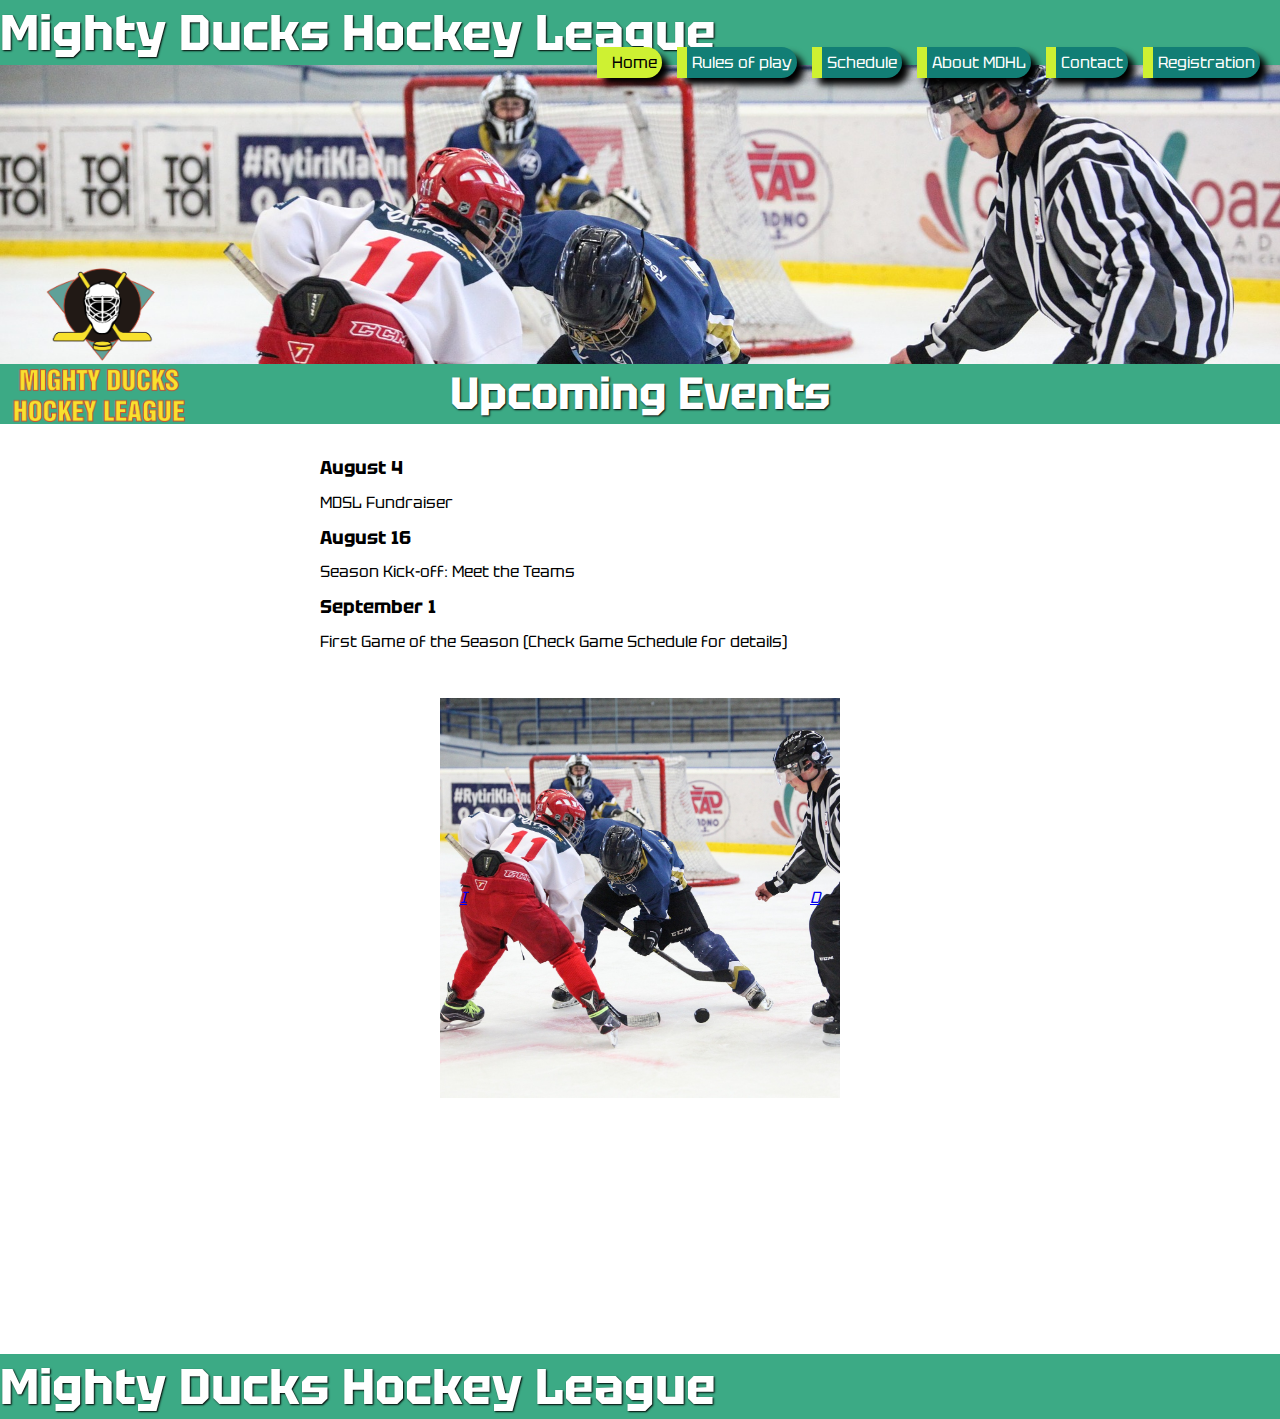
<file: index.html>
<!DOCTYPE html>
<html lang="en">
<head>
    <meta charset="UTF-8">
    <meta name="viewport" content="width=device-width, initial-scale=1.0">
    <title>MDHL</title>
    <link rel="shortcut icon" href="./assets/img/favicon.ico" type="image/x-icon">
    <link rel="stylesheet" href="./assets/css/styles.css">
</head>
<body>
    <header>
        <div class="h1">
            <h1>Mighty Ducks Hockey League</h1>
        </div>
        <nav class="navegador">
            <a class="boton" id="home" href="#">Home</a>
            <a class="boton" href="./rules.html">Rules of play</a>
            <a class="boton" href="./schedule.html">Schedule</a>
            <a class="boton" href="./aboutMDHL.html">About MDHL</a>
            <a class="boton" href="./contact.html">Contact</a>
            <a class="boton" href="./form.html">Registration</a>
        </nav>
        <img id="banner" src="./assets/img/design1_image1.jpg" alt="Banner">
        <div id ="tituloEventos">
            <img id="logo" src="./assets/img/logoMightyDucks_01.png" alt="logotipo">
            <h2>Upcoming Events</h2>
        </div>
    </header>
    <main>
        <section class="fechas">
            <h3>August 4</h3>
            <p>MDSL Fundraiser</p>
            <h3>August 16</h3>
            <p>Season Kick-off: Meet the Teams</p>
            <h3>September 1</h3>
            <p>First Game of the Season (Check Game Schedule for details)</p>
        </section>
        <div id="conteItemCarrusel">
            <div class="itemCarrusel" id="itemCarrusel-1">
                <div class="tarjetaCarrusel" id="tarjetaCarrusel-1">
                    <img class="imgCarrusel" src="./assets/img/design1_image1.jpg" alt="hockey1">
                </div>
                <div class="flechasCarrusel">
                    <a href="#itemCarrusel-3"><i>I</i></a>
                    <a href="#itemCarrusel-2"><i>D</i></a>
                </div>
            </div>
            <div class="itemCarrusel" id="itemCarrusel-2">
                <div class="tarjetaCarrusel" id="tarjetaCarrusel-2">
                    <img class="imgCarrusel" src="./assets/img/design1_image2.jpg" alt="hockey1">
                </div>
                <div class="flechasCarrusel">
                    <a href="#itemCarrusel-1"><i>I</i></a>
                    <a href="#itemCarrusel-3"><i>D</i></a>

                </div>
            </div>
            <div class="itemCarrusel" id="itemCarrusel-3">
                <div class="tarjetaCarrusel" id="tarjetaCarrusel-3">
                    <img class="imgCarrusel" src="./assets/img/hockey3.jpg" alt="hockey1">
                </div>
                <div class="flechasCarrusel">
                    <a href="#itemCarrusel-2"><i>I</i></a>
                    <a href="#itemCarrusel-1"><i>D</i></a>

                </div>
            </div>
        </div>
    </main>
    <footer>
        <h1>Mighty Ducks Hockey League</h1>
    </footer>
</body>
</html>
</file>
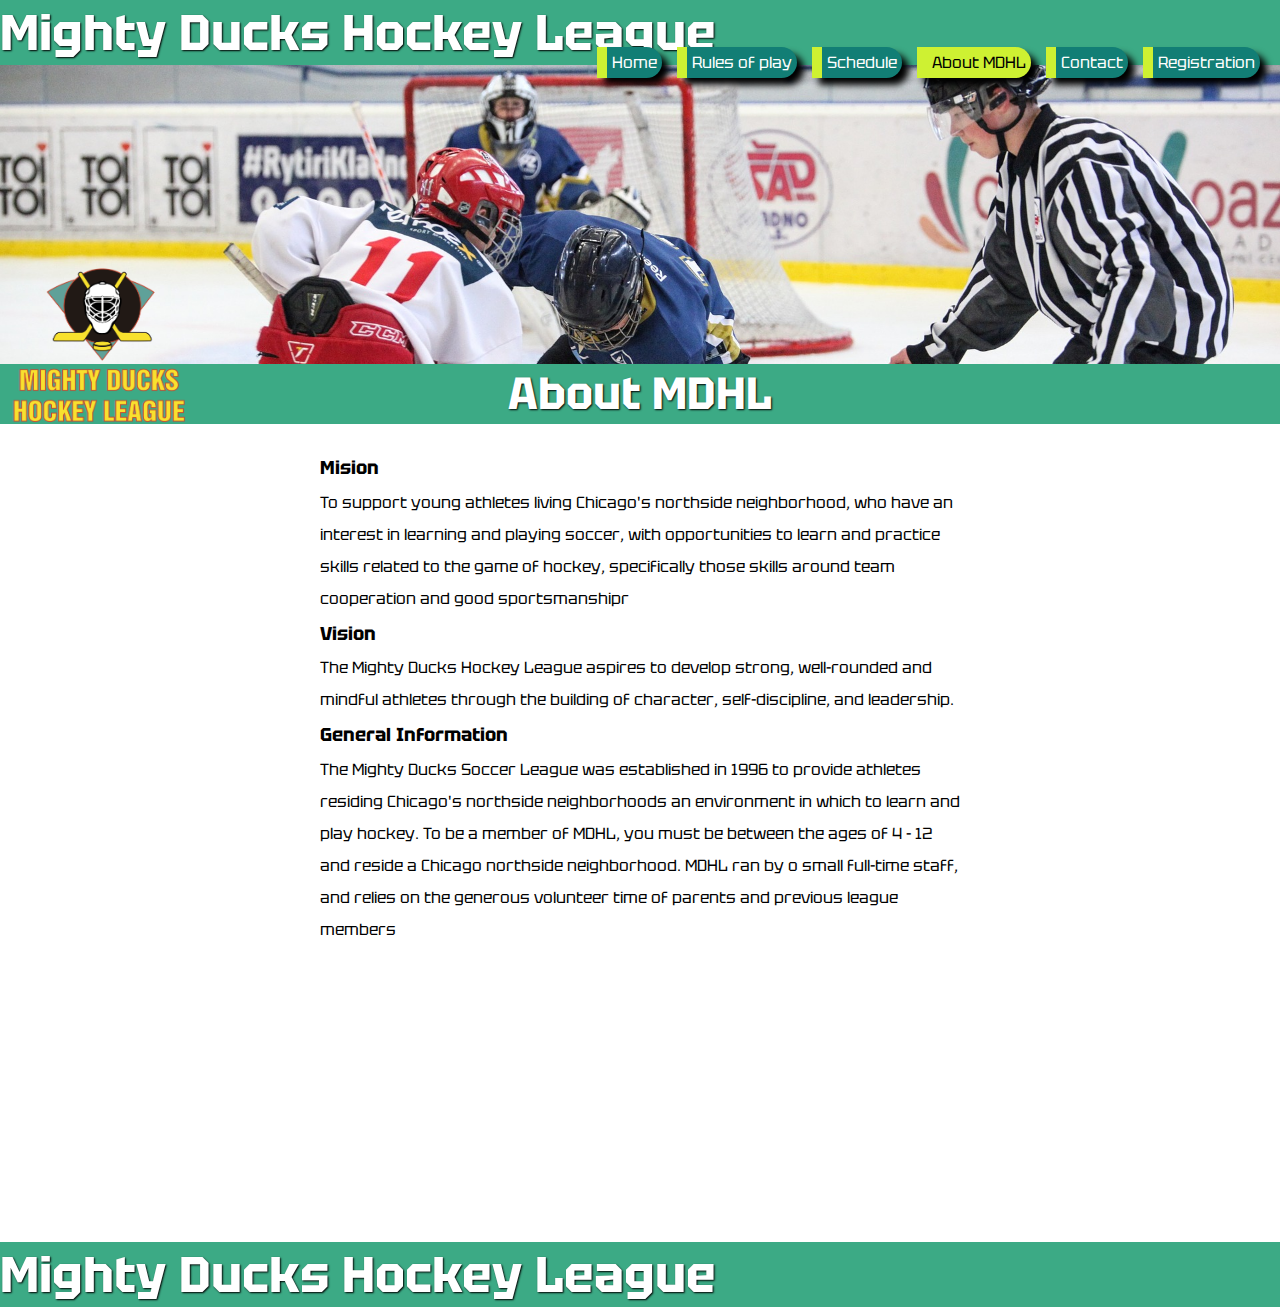
<file: aboutMDHL.html>
<!DOCTYPE html>
<html lang="en">
<head>
    <meta charset="UTF-8">
    <meta name="viewport" content="width=device-width, initial-scale=1.0">
    <title>MDHL</title>
    <link rel="shortcut icon" href="./assets/img/favicon.ico" type="image/x-icon">
    <link rel="stylesheet" href="./assets/css/styles.css">
</head>
<body>
    <header>
        <h1>Mighty Ducks Hockey League</h1>
        <nav class="navegador">
            <a class="boton" href="./index.html">Home</a>
            <a class="boton" href="./rules.html">Rules of play</a>
            <a class="boton" href="./schedule.html">Schedule</a>
            <a class="boton" id= "about" href="#">About MDHL</a>
            <a class="boton" href="./contact.html">Contact</a>
            <a class="boton" href="./form.html">Registration</a>
        </nav>
        <img id="banner" src="./assets/img/design1_image1.jpg" alt="Banner">
        <div id ="tituloEventos">
            <img id="logo" src="./assets/img/logoMightyDucks_01.png" alt="logotipo">
            <h2>About MDHL</h2>
        </div>
    </header>
    <main>
        <section>
            <h3>Mision</h3>
            <p>To support young athletes living Chicago's northside neighborhood, who have an interest in
                learning and playing soccer, with opportunities to learn and practice skills related to the game of hockey, specifically those skills around team cooperation and good sportsmanshipr</p>
            <h3>Vision</h3>
            <p>The Mighty Ducks Hockey League aspires to develop strong, well-rounded and mindful athletes through the building of character, self-discipline, and leadership.</p>
            <h3>General Information</h3>
            <p>The Mighty Ducks Soccer League was established in 1996 to provide athletes residing
                Chicago's northside neighborhoods an environment in which to learn and play hockey. To be a
                member of MDHL, you must be between the ages of 4 - 12 and reside a Chicago northside neighborhood. MDHL ran by o small full-time staff, and relies on the generous volunteer time of parents and previous league members</p>
        
        </section>
    </main>
    <footer>
        <h1>Mighty Ducks Hockey League</h1>
    </footer>
</body>
</html>
</file>
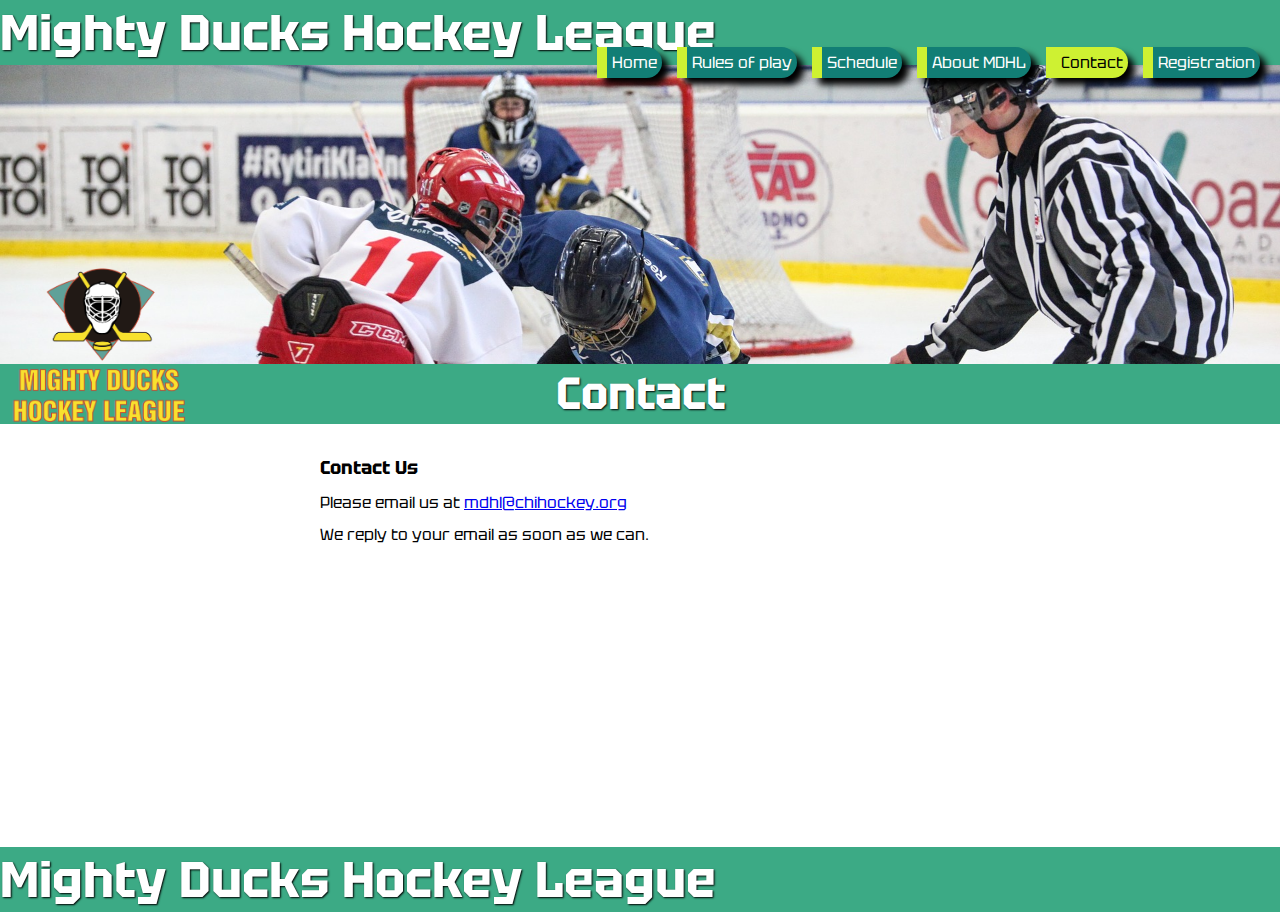
<file: contact.html>
<!DOCTYPE html>
<html lang="en">
<head>
    <meta charset="UTF-8">
    <meta name="viewport" content="width=device-width, initial-scale=1.0">
    <title>MDHL</title>
    <link rel="shortcut icon" href="./assets/img/favicon.ico" type="image/x-icon">
    <link rel="stylesheet" href="./assets/css/styles.css">
</head>
<body>
    <header>
        <h1>Mighty Ducks Hockey League</h1>
        <nav class="navegador">
            <a class="boton" href="./index.html">Home</a>
            <a class="boton" href="./rules.html">Rules of play</a>
            <a class="boton" href="./schedule.html">Schedule</a>
            <a class="boton" href="./aboutMDHL.html">About MDHL</a>
            <a class="boton" id= "contact" href="#">Contact</a>
            <a class="boton" href="./form.html">Registration</a>
        </nav>
        <img id="banner" src="./assets/img/design1_image1.jpg" alt="Banner">
        <div id ="tituloEventos">
            <img id="logo" src="./assets/img/logoMightyDucks_01.png" alt="logotipo">
            <h2>Contact</h2>
        </div>
    </header>
    <main>
        <section>
            <h3>Contact Us</h3>
            <p>Please email us at <a href="mailto:mdhl@chihockey.org">mdhl@chihockey.org</a></p>
            <p>We reply to your email as soon as we can.</p>
        </section>
    </main>
    <footer>
        <h1>Mighty Ducks Hockey League</h1>
    </footer>
</body>
</html>
</file>
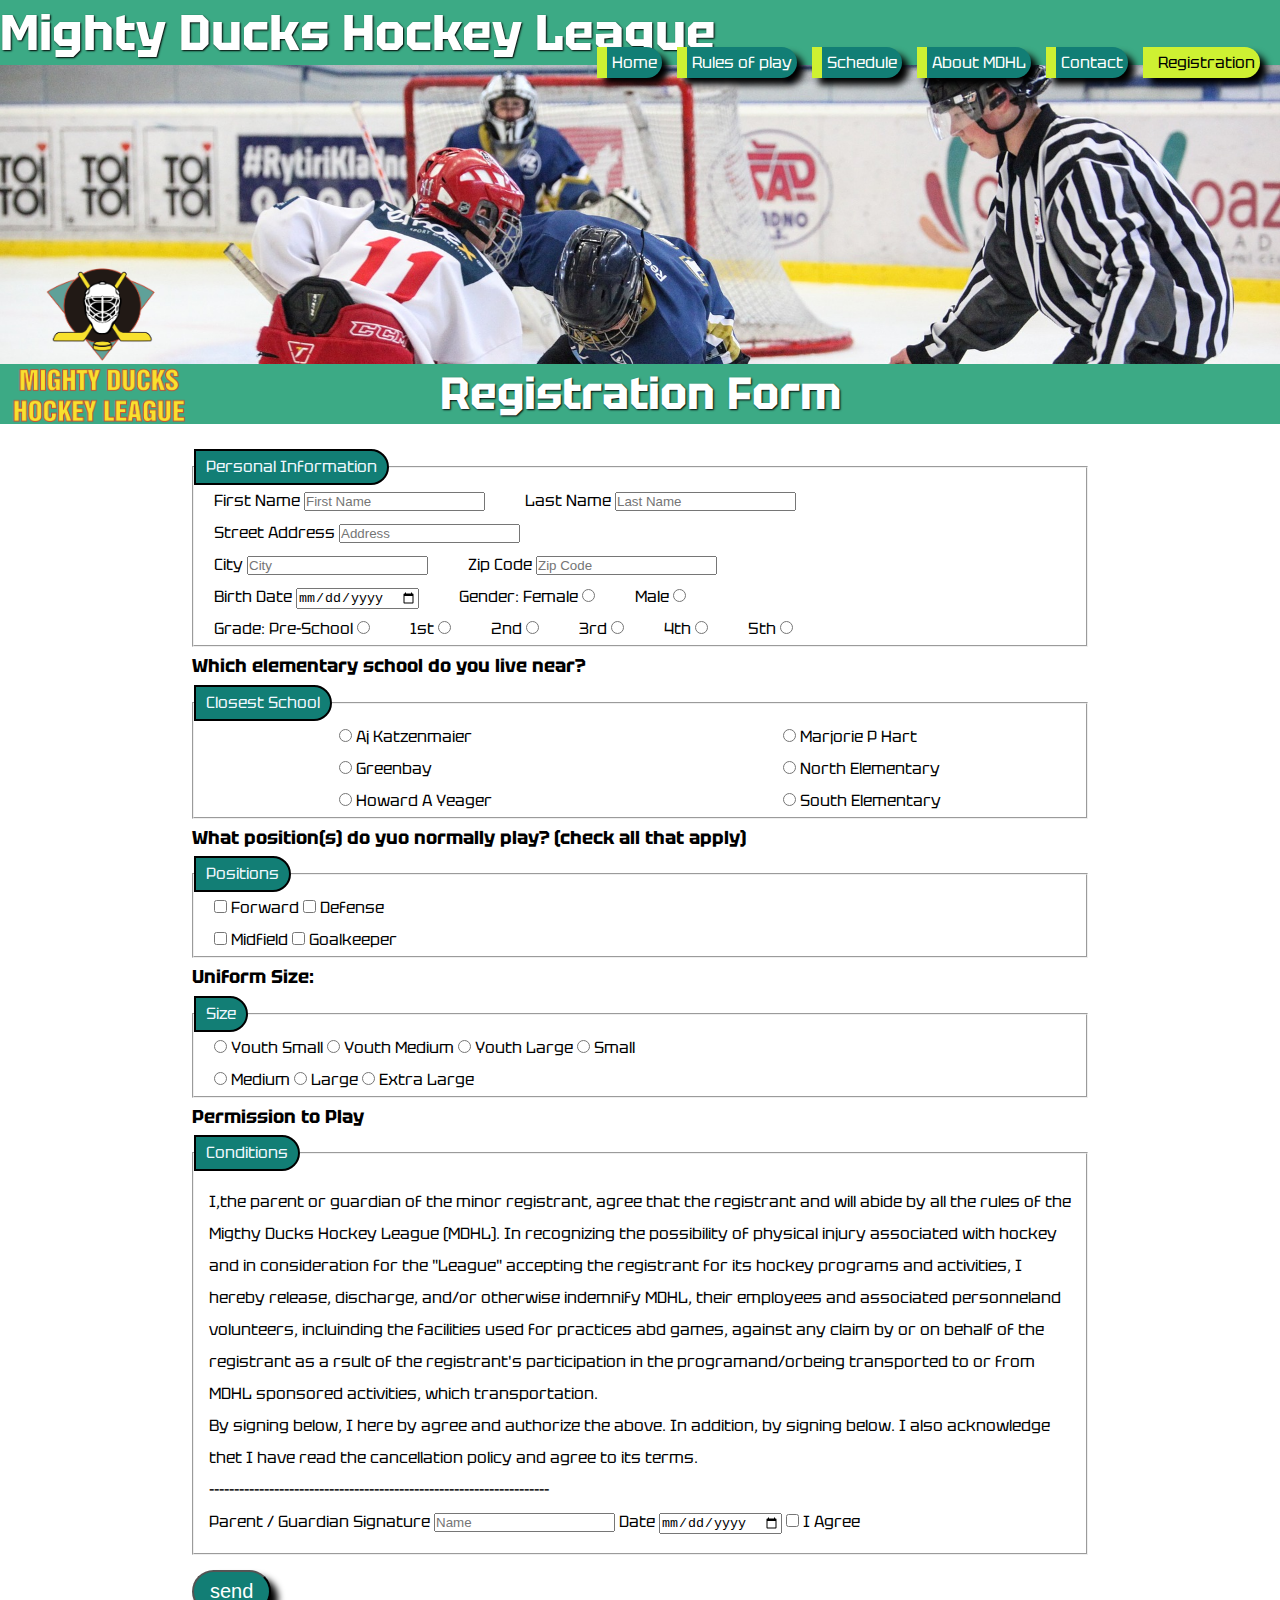
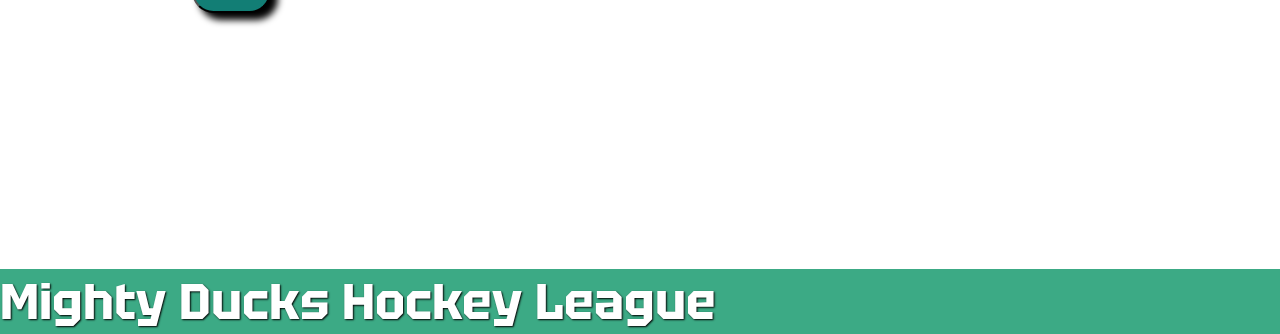
<file: form.html>
<!DOCTYPE html>
<html lang="en">
<head>
    <meta charset="UTF-8">
    <meta name="viewport" content="width=device-width, initial-scale=1.0">
    <title>MDHL</title>
    <link rel="shortcut icon" href="./assets/img/favicon.ico" type="image/x-icon">
    <link rel="stylesheet" href="./assets/css/styles.css">
</head>
<body>
    <header>
        <h1>Mighty Ducks Hockey League</h1>
        <nav class="navegador">
            <a class="boton" href="./index.html">Home</a>
            <a class="boton" href="./rules.html">Rules of play</a>
            <a class="boton" href="./schedule.html">Schedule</a>
            <a class="boton" href="./aboutMDHL.html">About MDHL</a>
            <a class="boton" href="./contact.html">Contact</a>
            <a class="boton" id="registration" href="#">Registration</a>
        </nav>
        <img id="banner" src="./assets/img/design1_image1.jpg" alt="Banner">
        <div id ="tituloEventos">
            <img id="logo" src="./assets/img/logoMightyDucks_01.png" alt="logotipo">
            <h2>Registration Form</h2>
        </div>
    </header>
    <main>
            <form action="./show_data.html" method="get">

                <fieldset id="persona">
                    <legend>Personal Information</legend>
                    <div class="label">
                        <label>
                            <span>First Name</span>
                            <input type="text" name="name" placeholder="First Name">
                        </label>
                        <label>
                            <span>Last Name</span>
                            <input type="text" name="lastName" placeholder="Last Name">
                        </label>
                    </div>
                    <div class="label">
                        <label>
                            <span>Street Address</span>
                            <input type="text" name="address" placeholder="Address">
                        </label>
                    </div>
                    <div class="label">
                        <label>
                            <span>City</span>
                            <input type="text" name="city" placeholder="City">
                        </label>
                        <label>
                            <span>Zip Code</span>
                            <input type="text" name="zipCode" placeholder="Zip Code">
                        </label>
                    </div>
                    <div class="label">
                        <label>
                            <span>Birth Date</span>
                            <input type="date" name="birthDate">
                        </label>
                        <label>
                            <span>Gender:</span>
                            Female
                            <input type="radio" name="gender" value="female">
                        </label>
                        <label>
                            Male
                            <input type="radio" name="gender" value="male">
                        </label>
                    </div>
                    <div class="label">
                        <label>
                            <span>Grade:</span>
                            <span>Pre-School</span>
                            <input type="radio" name="grade" value="pre-school">
                        </label>
                        <label>
                            <span>1st</span>
                            <input type="radio" name="grade" value="1st">
                        </label>
                        <label>
                            <span>2nd</span>
                            <input type="radio" name="grade" value="2nd">
                        </label>
                        <label>
                            <span>3rd</span>
                            <input type="radio" name="grade" value="3rd">
                        </label>
                        <label>
                            <span>4th</span>
                            <input type="radio" name="grade" value="4th">
                        </label>
                        <label>    
                            <span>5th</span>
                            <input type="radio" name="grade" value="5th">
                        </label>
                    </div>
                </fieldset>

                <h3>Which elementary school do you live near?</h3>

                <fieldset id="school">
                    <legend>Closest School</legend>
                    <div class="school">
                        <label>
                            <input type="radio" name="school" value="aj-katzenmaier">
                            <span>Aj Katzenmaier</span>
                        </label>
                        <label>
                            <input type="radio" name="school" value="greenbay">
                            <span>Greenbay</span>
                        </label>
                        <label>    
                            <input type="radio" name="school" value="howard-a-yeager">
                            <span>Howard A Yeager</span>
                        </label>
                    </div>
                    <div class="school">
                        <label>
                            <input type="radio" name="school" value="marjorie-p-hart">
                            <span>Marjorie P Hart</span>
                        </label>
                        <label>
                            <input type="radio" name="school" value="north-elementary">
                            <span>North Elementary</span>
                        </label>
                        <label>    
                            <input type="radio" name="school" value="south-elementary">
                            <span>South Elementary</span>
                        </label>
                    </div>
                </fieldset>

                <h3>What position(s) do yuo normally play? (check all that apply)</h3>

                <fieldset id="position">
                    <legend>Positions</legend>
                    <div class="position">
                        <label>
                            <input type="checkbox" name="position" value="forward">
                            <span>Forward</span>
                        </label>
                        <label>
                            <input type="checkbox" name="position" value="defense">
                            <span>Defense</span>
                        </label>
                    </div>
                    <div class="position">
                        <label>
                            <input type="checkbox" name="position" value="midfield">
                            <span>Midfield</span>
                        </label>
                        <label>
                            <input type="checkbox" name="position" value="goalkeeper">
                            <span>Goalkeeper</span>
                        </label>
                    </div>
                </fieldset>

                <h3>Uniform Size:</h3>

                <fieldset id="uniform">
                    <legend>Size</legend>
                    <div class="position">
                        <label>
                            <input type="radio" name="uniform-size" value="youth-small">
                            <span>Youth Small</span>
                        </label>
                        <label>
                            <input type="radio" name="uniform-size" value="youth-medium">
                            <span>Youth Medium</span>
                        </label>
                        <label>
                            <input type="radio" name="uniform-size" value="youth-large">
                            <span>Youth Large</span>
                        </label>
                        <label>
                            <input type="radio" name="uniform-size" value="small">
                            <span>Small</span>
                        </label>
                    </div>
                    <div class="position">
                        <label>
                            <input type="radio" name="uniform-size" value="medium">
                            <span>Medium</span>
                        </label>
                        <label>
                            <input type="radio" name="uniform-size" value="large">
                            <span>Large</span>
                        </label>
                        <label>
                            <input type="radio" name="uniform-size" value="extra-large">
                            <span>Extra Large</span>
                        </label>
                    </div>
                </fieldset>
                <h3>Permission to Play</h3>
                <fieldset>
                    <legend>Conditions</legend>
                    <div class="conditions">
                        <p>I,the parent or guardian of the minor registrant, agree that the registrant and will abide by all the rules of the Migthy Ducks  Hockey League (MDHL). In recognizing the possibility of physical injury associated with hockey and in consideration for the "League" accepting the registrant for its hockey programs and activities, I hereby release, discharge, and/or otherwise indemnify MDHL, their employees and associated personneland volunteers, incluinding the facilities used for practices abd games, against any claim by or on behalf of the registrant as a rsult of the registrant's participation in the programand/orbeing transported to or from MDHL sponsored activities, which transportation.</p>
                        <p>By signing below, I here by agree and authorize the above. In addition, by signing below. I also acknowledge thet I have read the cancellation policy and agree to its terms.</p>
                        <span>--------------------------------------------------------------------</span><br>
                        <label>
                            <span>Parent / Guardian Signature</span>
                            <input type="text" name="tutor" placeholder="Name">
                        </label>
                        <label>
                            <span>Date</span>
                            <input type="date" name="Date">
                        </label>
                        <label>
                            <input type="checkbox" name="agree" value="agree">
                            <span>I Agree</span>
                        </label>
                    </div>
                </fieldset>
                <input class="submit" type="submit" value="send">

                
                

                
            </form>
    </main>
    <footer>
        <h1>Mighty Ducks Hockey League</h1>
    </footer>
</body>
</html>
</file>
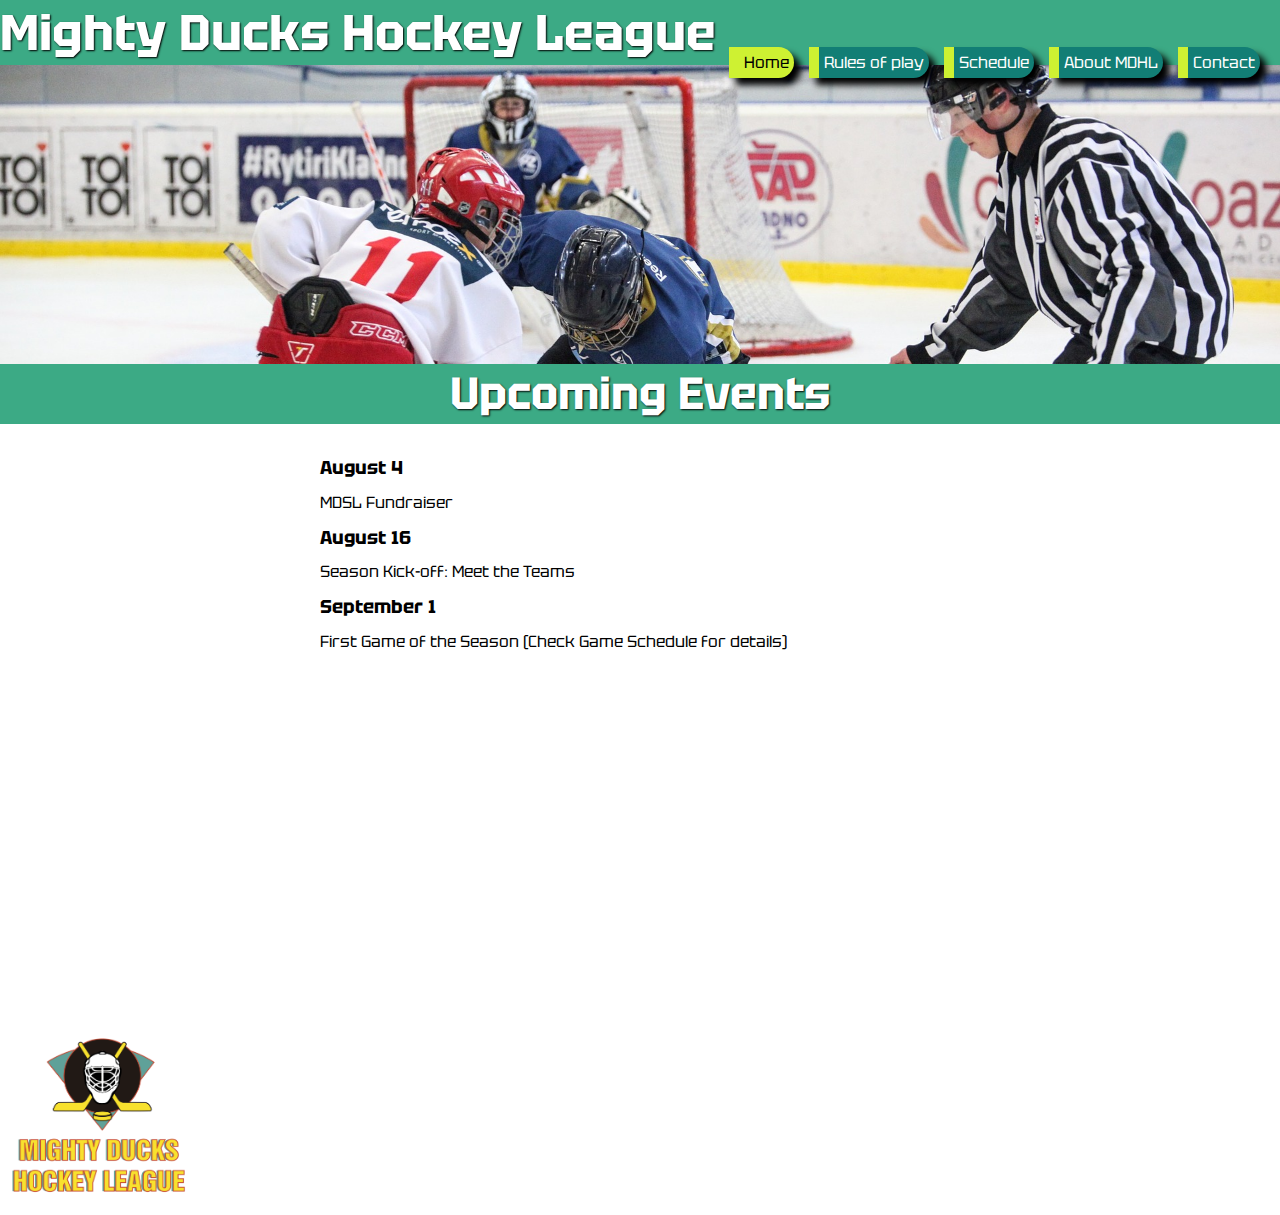
<file: homePage.html>
<!DOCTYPE html>
<html lang="en">
<head>
    <meta charset="UTF-8">
    <meta name="viewport" content="width=device-width, initial-scale=1.0">
    <title>MDHL</title>
    <link rel="shortcut icon" href="./assets/img/favicon.ico" type="image/x-icon">
    <link rel="stylesheet" href="./assets/css/styles.css">
</head>
<body>
    <header>
        <h1>Mighty Ducks Hockey League</h1>
        <nav class="navegador">
            <a class="boton" id="home" href="#">Home</a>
            <a class="boton" href="./rules.html">Rules of play</a>
            <a class="boton" href="./schedule.html">Schedule</a>
            <a class="boton" href="./aboutMDHL.html">About MDHL</a>
            <a class="boton" href="./contact.html">Contact</a>
        </nav>
        <img id="banner" src="./assets/img/design1_image1.jpg" alt="Banner">
        <div id ="tituloEventos">
            <h2>Upcoming Events</h2>
        </div>
    </header>
    <main>
        <img id="logo" src="./assets/img/logoMightyDucks_01.png" alt="logotipo">
        <section>
            <h3>August 4</h3>
            <p>MDSL Fundraiser</p>
            <h3>August 16</h3>
            <p>Season Kick-off: Meet the Teams</p>
            <h3>September 1</h3>
            <p>First Game of the Season (Check Game Schedule for details)</p>
        </section>
    </main>
</body>
</html>
</file>
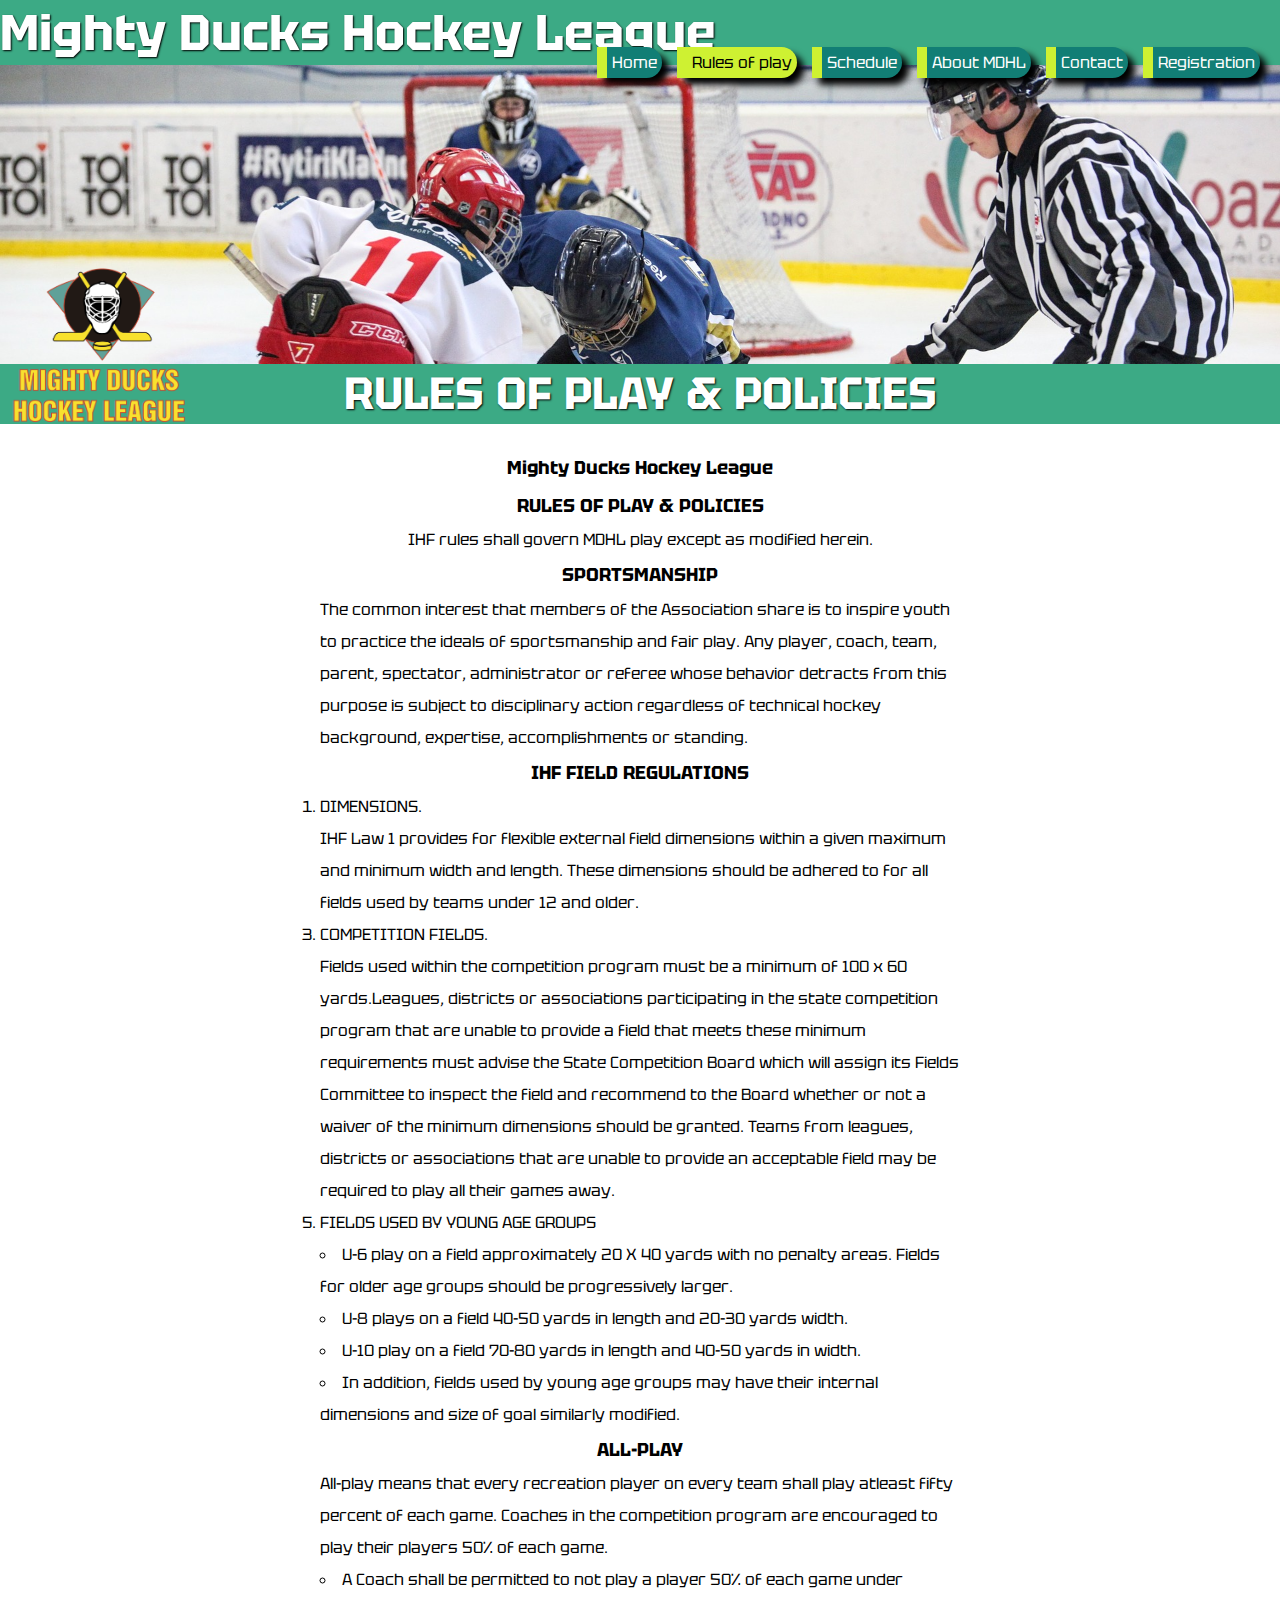
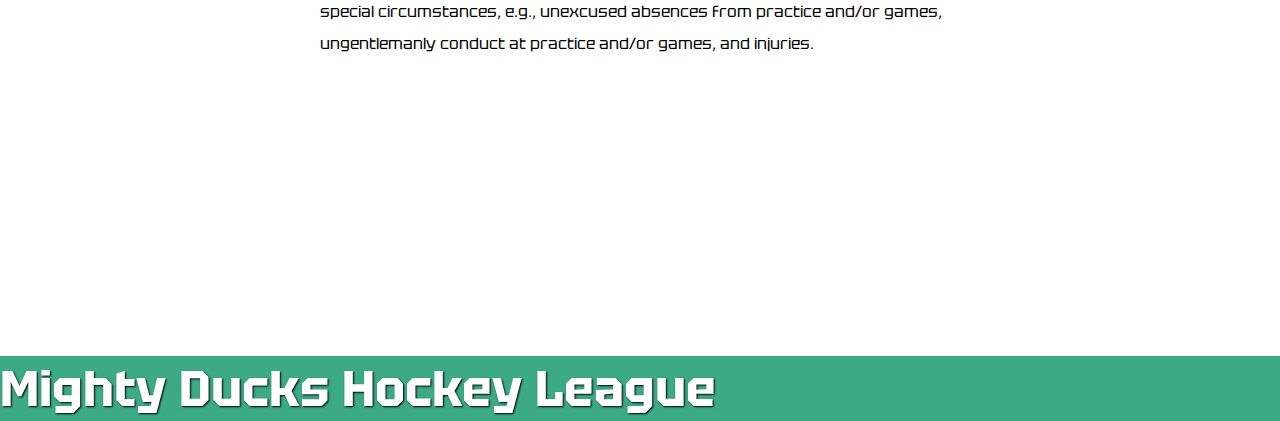
<file: rules.html>
<!DOCTYPE html>
<html lang="en">
<head>
    <meta charset="UTF-8">
    <meta name="viewport" content="width=device-width, initial-scale=1.0">
    <title>MDHL</title>
    <link rel="shortcut icon" href="./assets/img/favicon.ico" type="image/x-icon">
    <link rel="stylesheet" href="./assets/css/styles.css">
</head>
<body>
    <header>
        <h1>Mighty Ducks Hockey League</h1>
        <nav class="navegador">
            <a class="boton" href="./index.html">Home</a>
            <a class="boton" id="rules" href="#">Rules of play</a>
            <a class="boton" href="./schedule.html">Schedule</a>
            <a class="boton" href="./aboutMDHL.html">About MDHL</a>
            <a class="boton" href="./contact.html">Contact</a>
            <a class="boton" href="./form.html">Registration</a>
        </nav>
        <img id="banner" src="./assets/img/design1_image1.jpg" alt="Banner">
        <div id ="tituloEventos">
            <img id="logo" src="./assets/img/logoMightyDucks_01.png" alt="logotipo">
            <h2>RULES OF PLAY & POLICIES</h2>
        </div>
    </header>
    <main>
        <section>
            <h3 id="titulo">Mighty Ducks Hockey League</h3>
            <article id="encabezado">
                <h3>RULES OF PLAY & POLICIES</h3>
                <p>IHF rules shall govern MDHL play except as modified herein.</p>
            </article>
            <article>
                <h3>SPORTSMANSHIP</h3>
                <p>The common interest that members of the Association share is to inspire
                    youth to practice the ideals of sportsmanship and fair play. Any player, coach,
                    team, parent, spectator, administrator or referee whose behavior detracts from
                    this purpose is subject to disciplinary action regardless of technical hockey
                    background, expertise, accomplishments or standing.</p>
            </article>
            <article>
                <h3>IHF FIELD REGULATIONS</h3>
                <ol>
                    <li>DIMENSIONS.</li>
                    <li class="sinMarca">IHF Law 1 provides for flexible external field dimensions within
                        a given maximum and minimum width and length. These dimensions should be
                        adhered to for all fields used by teams under 12 and older.</li>
                    <li>COMPETITION FIELDS.</li>
                    <li class="sinMarca">Fields used within the competition program must be
                        a minimum of 100 x 60 yards.Leagues, districts or associations participating in
                        the state competition program that are unable to provide a field that meets these
                        minimum requirements must advise the State Competition Board which will
                        assign its Fields Committee to inspect the field and recommend to the Board
                        whether or not a waiver of the minimum dimensions should be granted. Teams
                        from leagues, districts or associations that are unable to provide an acceptable
                        field may be required to play all their games away.</li>
                    <li>FIELDS USED BY YOUNG AGE GROUPS</li>
                    <li class="sinMarca">
                        <ul>
                            <li>U-6 play on a field approximately 20 X 40 yards with no penalty areas. Fields
                                for older age groups should be progressively larger.</li>
                            <li>U-8 plays on a field 40-50 yards in length and 20-30 yards width.</li>
                            <li>U-10 play on a field 70-80 yards in length and 40-50 yards in width.</li>
                            <li>In addition, fields used by young age groups may have their internal
                                dimensions and size of goal similarly modified.</li>
                        </ul>
                    </li>
                </ol>
                <h3>ALL-PLAY</h3>
                <ul>
                    <li class="sinMarca">All-play means that every recreation player on every team shall play atleast
                        fifty percent of each game. Coaches in the competition program are encouraged
                        to play their players 50% of each game.</li>
                    <li class="sinMarca">
                        <li>A Coach shall be permitted to not play a player 50% of each game
                        under special circumstances, e.g., unexcused absences from practice
                        and/or games, ungentlemanly conduct at practice and/or games, and
                        injuries.</li>
                </ul>
            </article>


        </section>
    </main>
    <footer>
        <h1>Mighty Ducks Hockey League</h1>
    </footer>
</body>
</html>
</file>
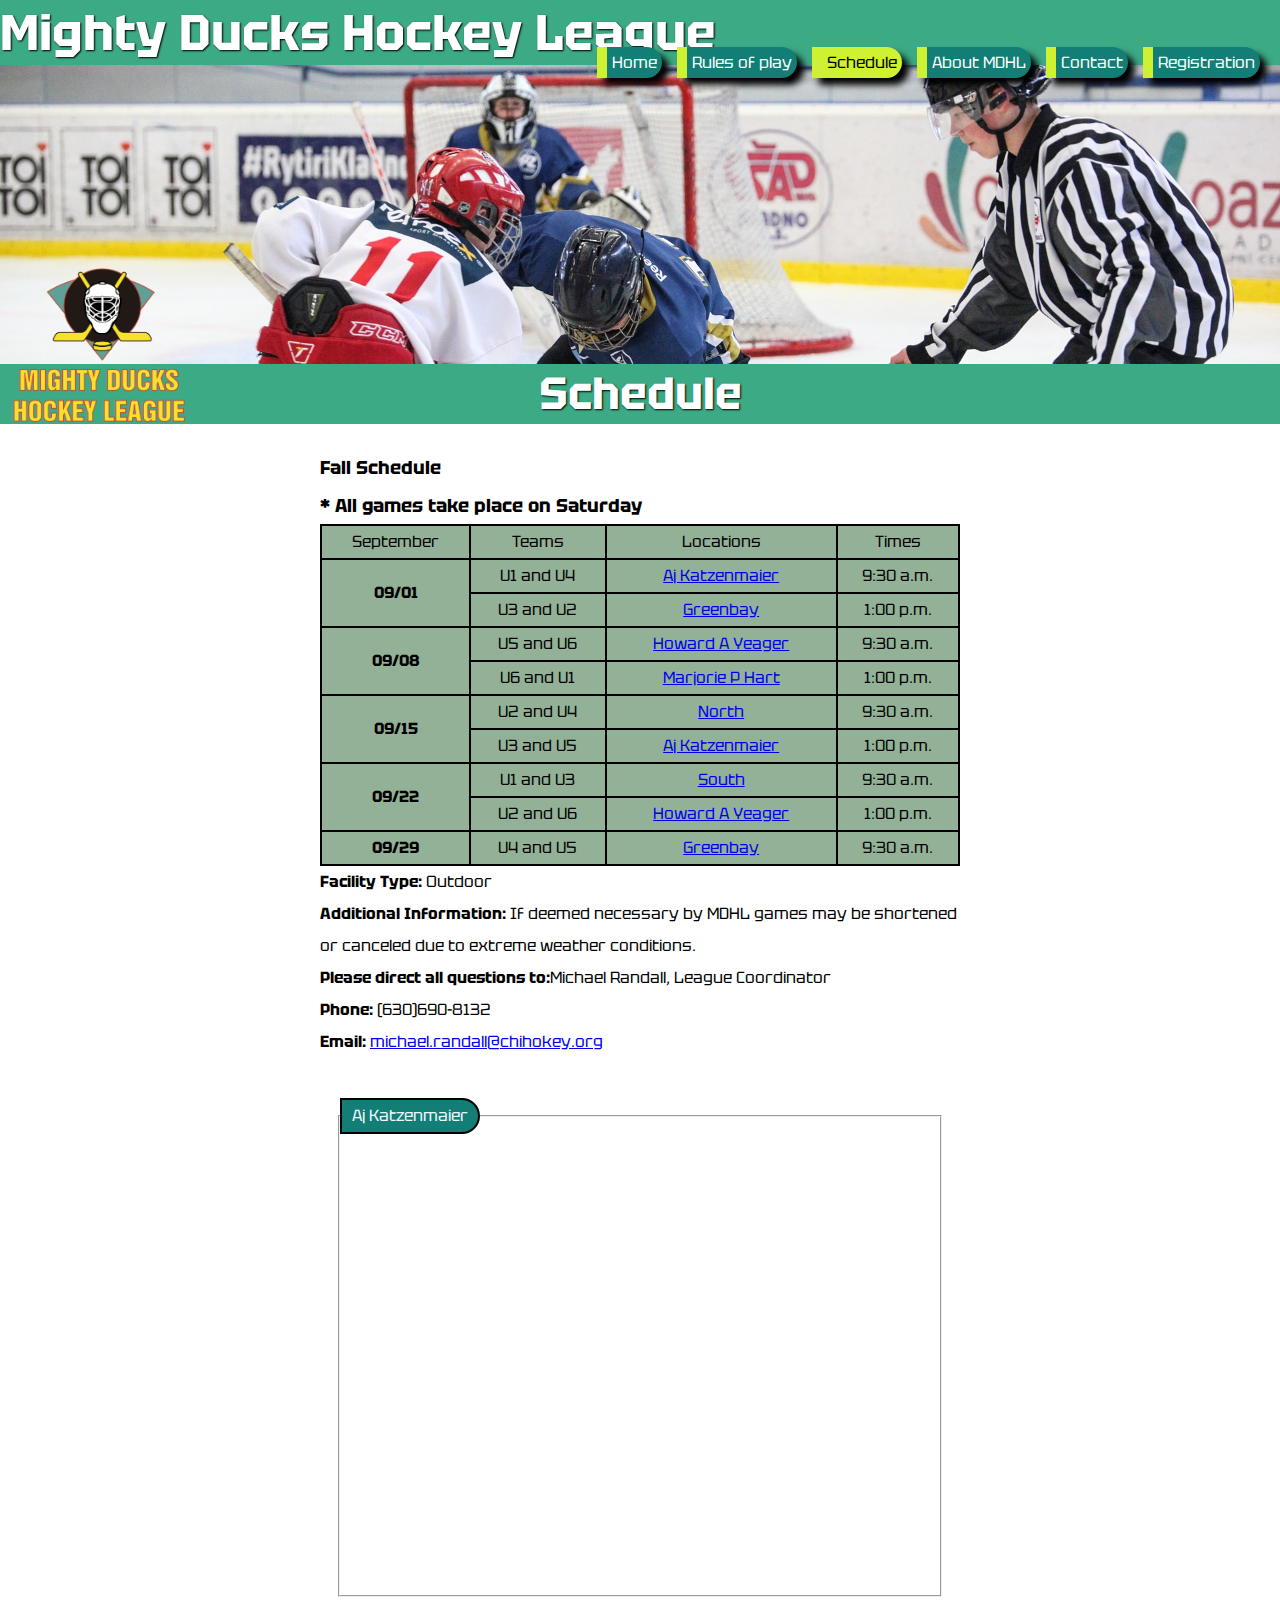
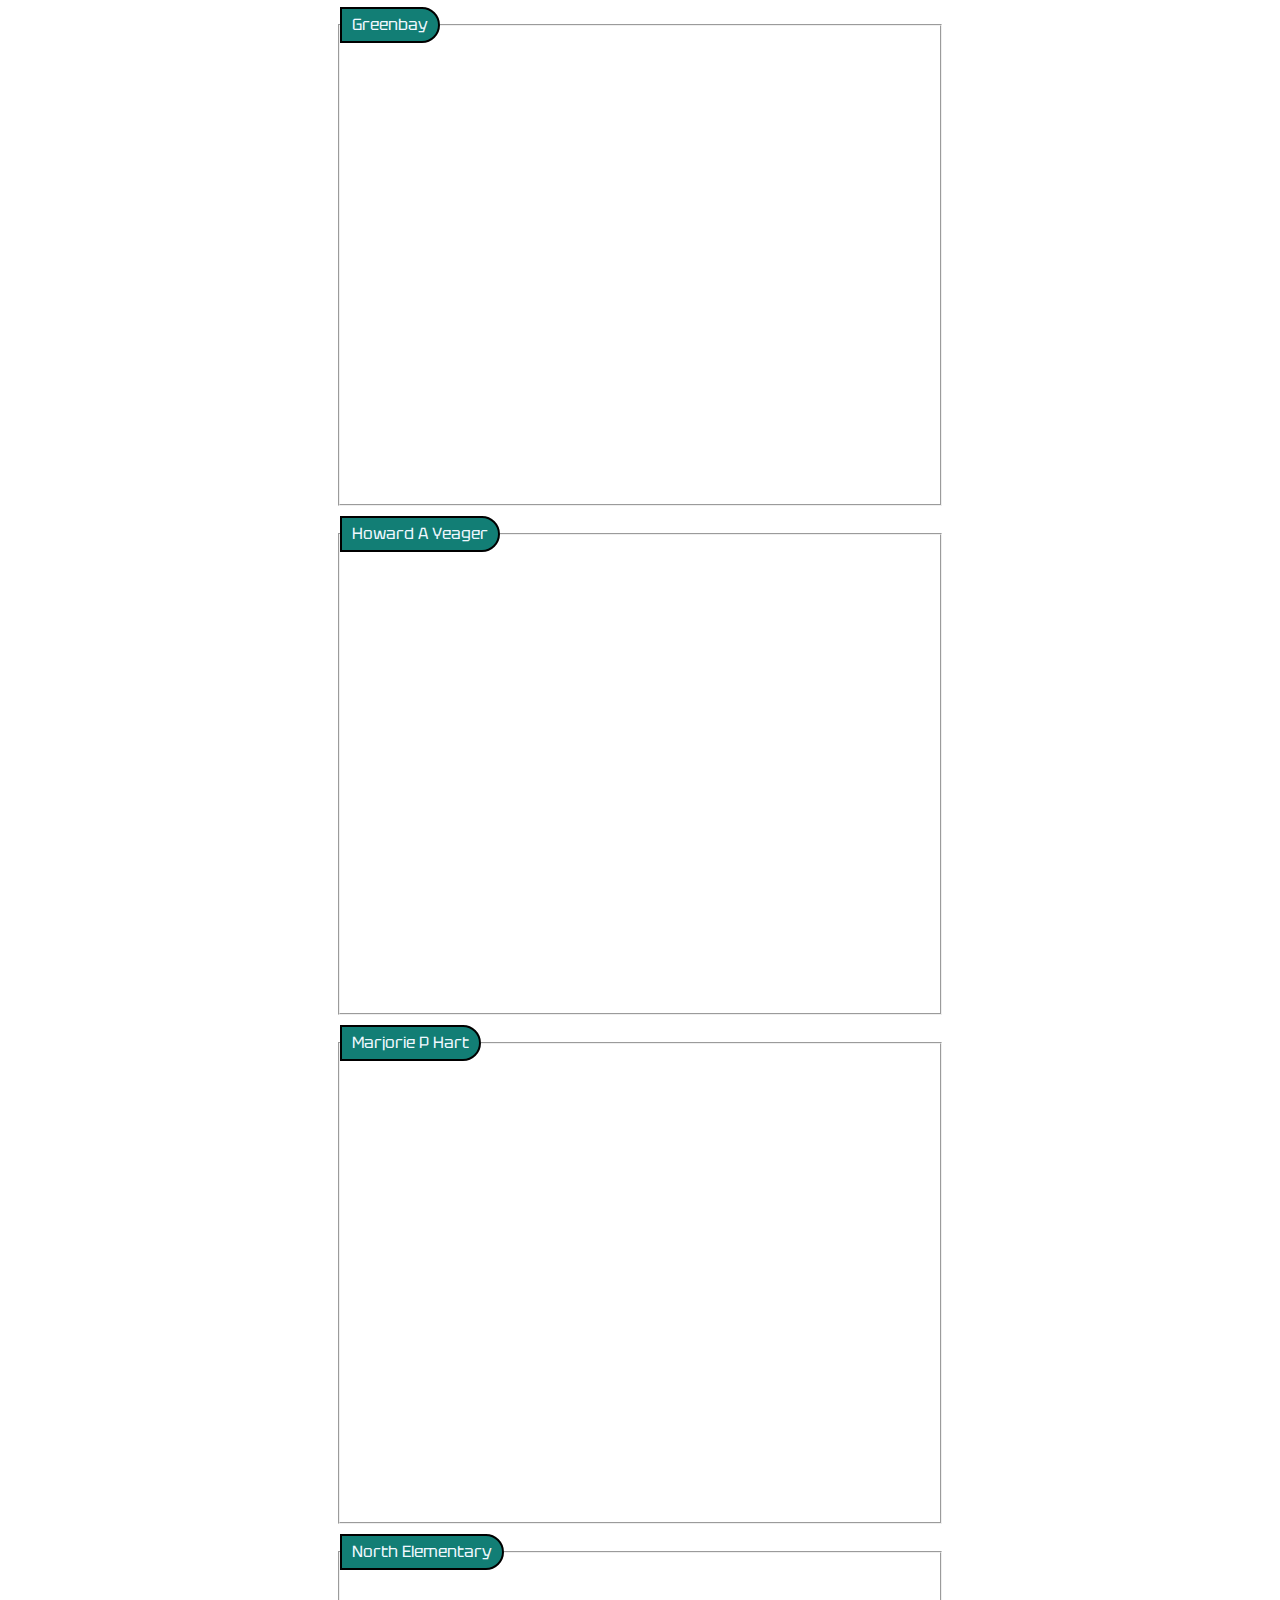
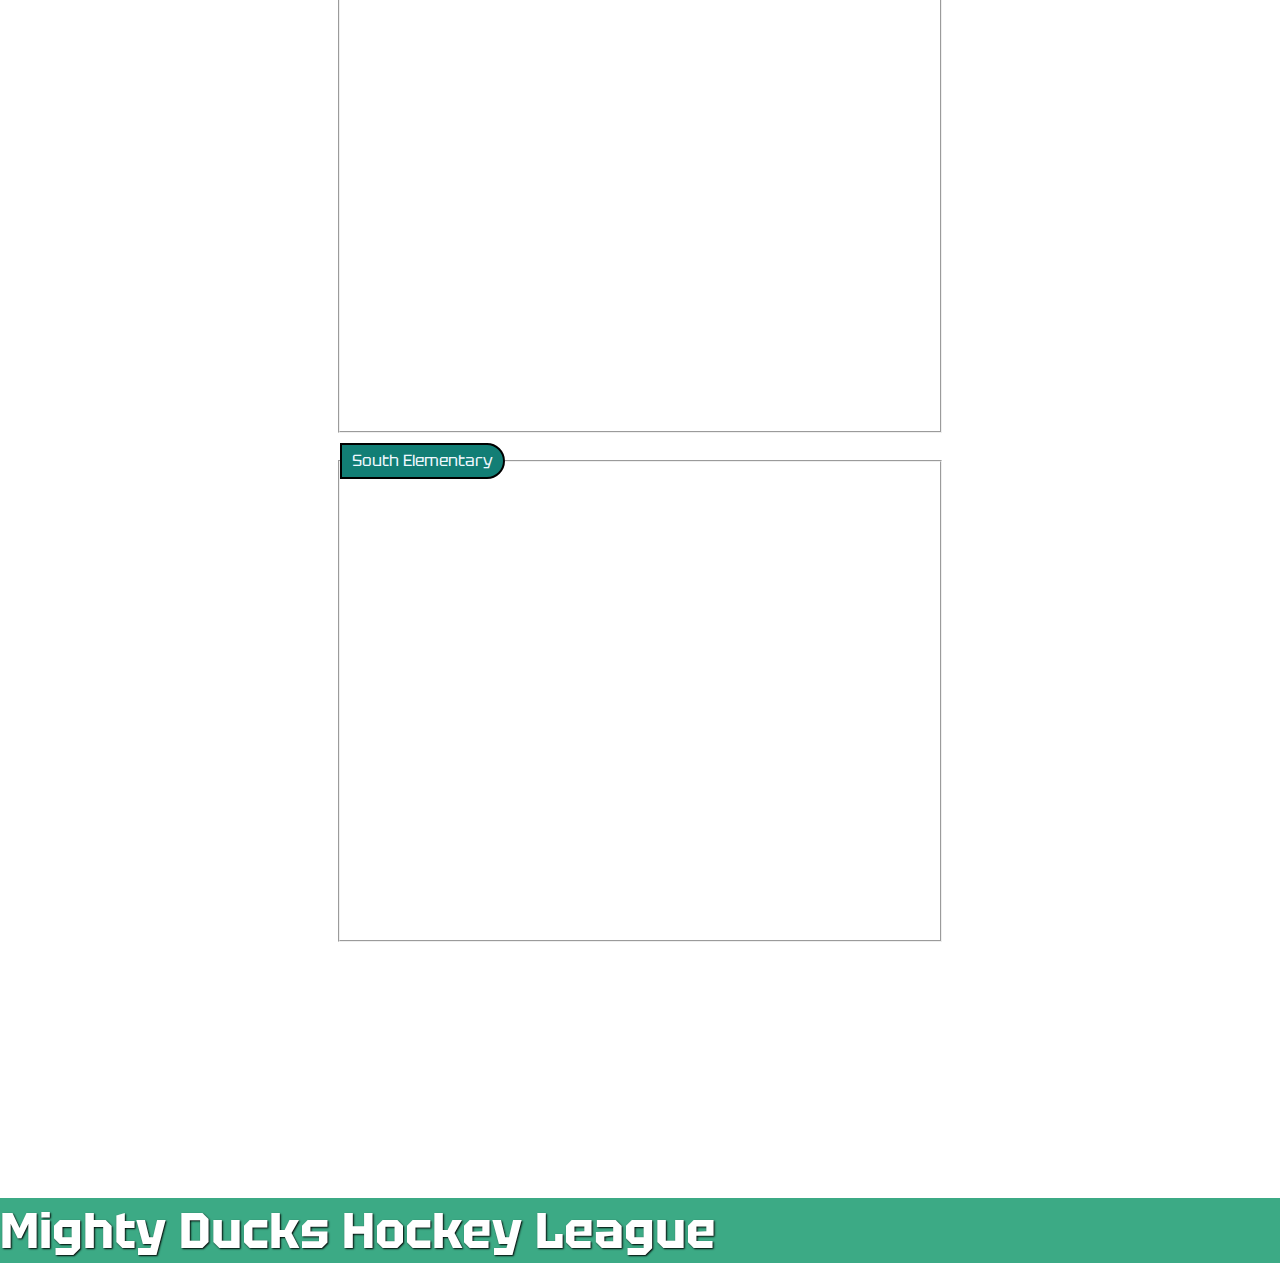
<file: schedule.html>
<!DOCTYPE html>
<html lang="en">
<head>
    <meta charset="UTF-8">
    <meta name="viewport" content="width=device-width, initial-scale=1.0">
    <title>MDHL</title>
    <link rel="shortcut icon" href="./assets/img/favicon.ico" type="image/x-icon">
    <link rel="stylesheet" href="./assets/css/styles.css">
</head>
<body>
    <header>
        <h1>Mighty Ducks Hockey League</h1>
        <nav class="navegador">
            <a class="boton" href="./index.html">Home</a>
            <a class="boton" href="./rules.html">Rules of play</a>
            <a class="boton" id="schedule" href="#">Schedule</a>
            <a class="boton" href="./aboutMDHL.html">About MDHL</a>
            <a class="boton" href="./contact.html">Contact</a>
            <a class="boton" href="./form.html">Registration</a>
        </nav>
        <img id="banner" src="./assets/img/design1_image1.jpg" alt="Banner">
        <div id ="tituloEventos">
            <img id="logo" src="./assets/img/logoMightyDucks_01.png" alt="logotipo">
            <h2>Schedule</h2>
        </div>
    </header>
    <main>
        
        <section>
            <h3>Fall Schedule</h3>
            <h3>* All games take place on Saturday</h3>
            <table>
                <thead>
                    <tr>
                        <td>September</td>
                        <td>Teams</td>
                        <td>Locations</td>
                        <td>Times</td>
                    </tr>
                </thead>
                <tbody>
                    <tr>
                        <th rowspan="2">09/01</th>
                        <td>U1 and U4</td>
                        <td><a href="#aj">Aj Katzenmaier</a></td>
                        <td>9:30 a.m.</td>
                    </tr>
                    <tr>
                        <td>U3 and U2</td>
                        <td><a href="#gree">Greenbay</a></td>
                        <td>1:00 p.m.</td>
                    </tr>
                    <tr>
                        <th rowspan="2">09/08</th>
                        <td>U5 and U6</td>
                        <td><a href="#how">Howard A Yeager</a></td>
                        <td>9:30 a.m.</td>
                    </tr>
                    <tr>
                        <td>U6 and U1</td>
                        <td><a href="#marjo">Marjorie P Hart</a></td>
                        <td>1:00 p.m.</td>
                    </tr>
                    <tr>
                        <th rowspan="2">09/15</th>
                        <td>U2 and U4</td>
                        <td><a href="#north">North</a></td>
                        <td>9:30 a.m.</td>                
                    </tr>
                    <tr>
                        <td>U3 and U5</td>
                        <td><a href="#aj">Aj Katzenmaier</a></td>
                        <td>1:00 p.m.</td>
                    </tr>
                    <tr>
                        <th rowspan="2">09/22</th>
                        <td>U1 and U3</td>
                        <td><a href="#south">South</a></td>
                        <td>9:30 a.m.</td>
                    </tr>
                    <tr>
                        <td>U2 and U6</td>
                        <td><a href="#how">Howard A Yeager</a></td>
                        <td>1:00 p.m.</td>
                    </tr>
                    <tr>
                        <th>09/29</th>
                        <td>U4 and U5</td>
                        <td><a href="#gree">Greenbay</a></td>
                        <td>9:30 a.m.</td>
                    </tr>
                </tbody>
            </table>
            <p><b>Facility Type:</b> Outdoor</p>
            <p><b>Additional Information:</b> If deemed necessary by MDHL games may be shortened or canceled due to extreme weather conditions.</p>
            <p><b>Please direct all questions to:</b>Michael Randall, League Coordinator</p>
            <p><b>Phone:</b> (630)690-8132</p>
            <p><b>Email:</b> <a href="mailto:michael.randall@chihokey.org">michael.randall@chihokey.org</a></p>
        </section>
        <div class="maps">
            <fieldset>
                <legend>Aj Katzenmaier</legend>
                <iframe id="aj" src="https://www.google.com/maps/embed?pb=!1m18!1m12!1m3!1d1765.7737911944262!2d-87.62978529351649!3d41.90004603535285!2m3!1f0!2f0!3f0!3m2!1i1024!2i768!4f13.1!3m3!1m2!1s0x880fd34e07f69da7%3A0x15e198c063fc787c!2sAJ%20Katzenmaier%20Elementary!5e0!3m2!1ses-419!2sar!4v1691997130558!5m2!1ses-419!2sar" width="600" height="450" style="border:0;" allowfullscreen="" loading="lazy" referrerpolicy="no-referrer-when-downgrade"></iframe>
            </fieldset>
            <fieldset>
                <legend>Greenbay</legend>
                <iframe id="gree" src="https://www.google.com/maps/embed?pb=!1m18!1m12!1m3!1d5937.922605186475!2d-87.64072593764166!3d41.915190598880486!2m3!1f0!2f0!3f0!3m2!1i1024!2i768!4f13.1!3m3!1m2!1s0x880fd3407260c45b%3A0xb351205fae50c6f3!2sGreenbay%20Elementary!5e0!3m2!1ses-419!2sar!4v1691998079432!5m2!1ses-419!2sar" width="600" height="450" style="border:0;" allowfullscreen="" loading="lazy" referrerpolicy="no-referrer-when-downgrade"></iframe>
            </fieldset>
            <fieldset>
                <legend>Howard A Yeager</legend>
                <iframe id="how" src="https://www.google.com/maps/embed?pb=!1m18!1m12!1m3!1d14034.067618191988!2d-87.86396441443735!3d42.314814861984026!2m3!1f0!2f0!3f0!3m2!1i1024!2i768!4f13.1!3m3!1m2!1s0x880feccac26b07c5%3A0x8b51fa5d6efe771a!2sHoward%20A.%20Yeager%20School%20(PREK-K)!5e0!3m2!1ses-419!2sar!4v1691998128679!5m2!1ses-419!2sar" width="600" height="450" style="border:0;" allowfullscreen="" loading="lazy" referrerpolicy="no-referrer-when-downgrade"></iframe>
            </fieldset>
            <fieldset>
                <legend>Marjorie P Hart</legend>
                <iframe id="marjo" src="https://www.google.com/maps/embed?pb=!1m18!1m12!1m3!1d2098.8968582854!2d-87.64735416111924!3d41.929653747238106!2m3!1f0!2f0!3f0!3m2!1i1024!2i768!4f13.1!3m3!1m2!1s0x880fd30f2637f9d7%3A0xdbff5d5dfcfcfa35!2sMarjorie%20P%20Hart%20Elementary!5e0!3m2!1ses-419!2sar!4v1691998936863!5m2!1ses-419!2sar" width="600" height="450" style="border:0;" allowfullscreen="" loading="lazy" referrerpolicy="no-referrer-when-downgrade"></iframe>
            </fieldset>
            <fieldset>
                <legend>North Elementary</legend>
                    <iframe id="north" src="https://www.google.com/maps/embed?pb=!1m18!1m12!1m3!1d47492.57032171115!2d-87.68682249018227!3d41.92971301659435!2m3!1f0!2f0!3f0!3m2!1i1024!2i768!4f13.1!3m3!1m2!1s0x880fd33af14860a5%3A0x5736e62f19086c62!2sNorth%20Elementary!5e0!3m2!1ses-419!2sar!4v1691999089620!5m2!1ses-419!2sar" width="600" height="450" style="border:0;" allowfullscreen="" loading="lazy" referrerpolicy="no-referrer-when-downgrade"></iframe>
            </fieldset>
            <fieldset>
                <legend>South Elementary</legend>
                <iframe id="south" src="https://www.google.com/maps/embed?pb=!1m18!1m12!1m3!1d898146.8393862012!2d-88.59376742665263!3d42.3171612902587!2m3!1f0!2f0!3f0!3m2!1i1024!2i768!4f13.1!3m3!1m2!1s0x880fb7ad3c474b63%3A0x93bdf85af2a839ed!2sSOUTH%20ELEMENTARY%20SCHOOL!5e0!3m2!1ses-419!2sar!4v1691999256466!5m2!1ses-419!2sar" width="600" height="450" style="border:0;" allowfullscreen="" loading="lazy" referrerpolicy="no-referrer-when-downgrade"></iframe>
            </fieldset>
        </div> 
    </main>
    
    <footer>
        <h1>Mighty Ducks Hockey League</h1>
    </footer>
</body>
</html>
</file>
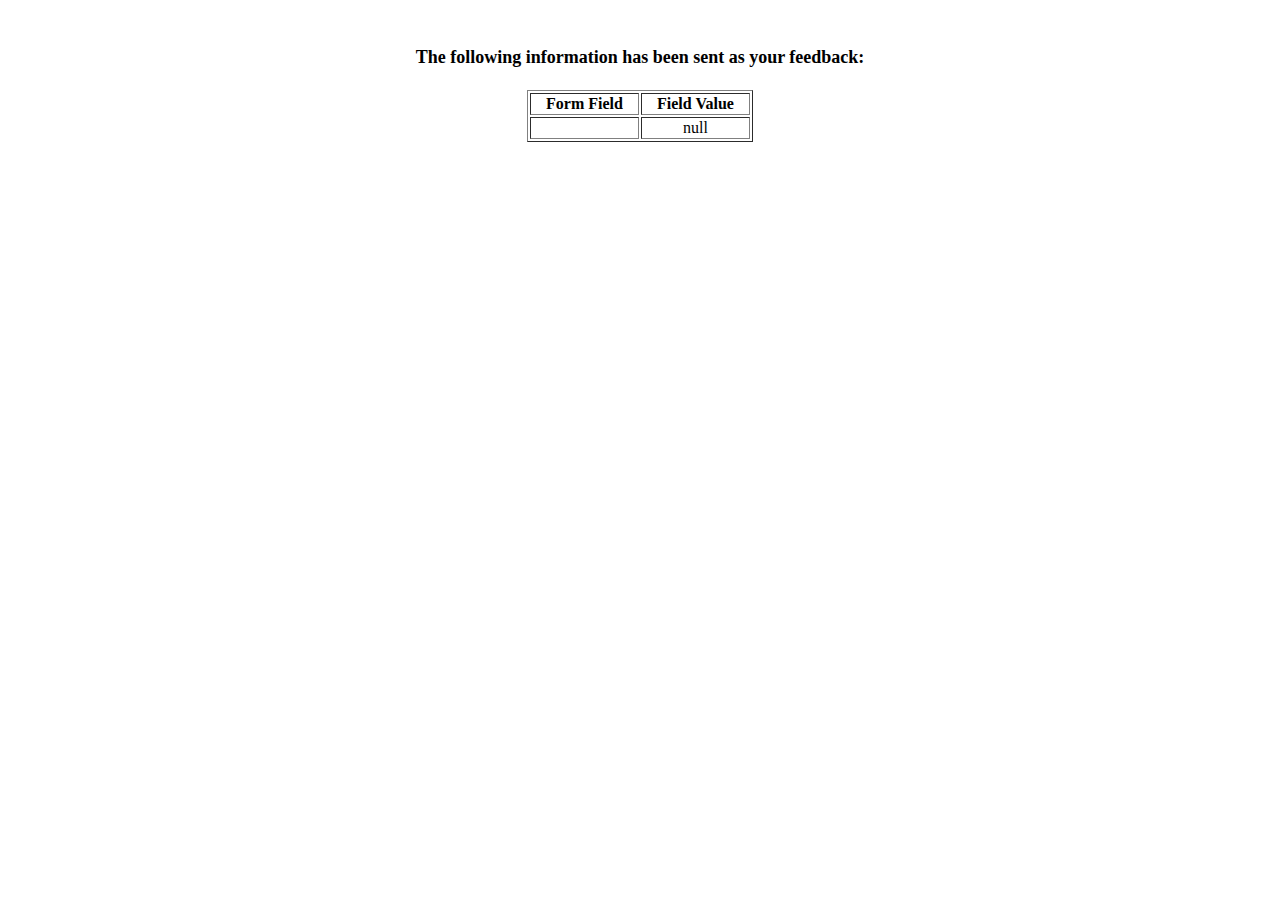
<file: show_data.html>
<html>
<head>
<title>Feedback Sent</title>
</head>
<body>
<p align=center>&nbsp;</p>
<h1 align=center><font size="+1">The following information has been sent as your
  feedback:</font></h1>

<table border="1" align=center width="226">
  <tr>
    <th align="center">Form Field</th>
    <th align="center">Field Value</th>
  </tr>

<script language="javascript">
var args = location.search.substr(1).split('&');
for (var i = 0; i < args.length; ++i) {
  var parts = args[i].split('=');
  if (parts != null) {
    var field = parts[0];
    var value = parts[1];
    if (value == null) {
      value = "null"
    }
    else {
      value = '"' + unescape(value.replace(/\+/g, ' ')) + '"';
    }

    document.writeln('<tr><td align="center">' + field + '</td>');
    document.writeln('<td align="center">' + value + '</td></tr>');
  }
}
</script>

<noscript>
<tr><td>
<p>You need to turn on Javascript in your browser.</p>

<p>In Microsoft Internet Explorer 4 or greater:</p>
<ul>
<li>From the "Tools" menu (in IE 4, it's the "View" menu), select "Internet Options".</li>
<li>Click on the "Security" tab.</li>
<li>Click on the "Custom Level" button. (In IE 4, select "Custom"
and then click on "Settings...".)</li>
<li>Under "Active scripting" make sure "Enable" is selected.</li>
</ul>

<p>In Netscape version 4 or greater:</p>
<ul>
<li>From the <b>Edit</b> menu, select <b>Preferences</b>.</li>
<li>In the <b>Category</b> list on the left, click on the word "Advanced".</li>
<li>In the panel on the right, make sure "Enable JavaScript" is checked.</li>
<li>Click the <b>OK</b> button.</li>
</ul>

</td></tr>
</noscript>

</table>
</body>
</html>
</file>
<file: assets/css/styles.css>
@import url('https://fonts.googleapis.com/css2?family=Tektur&display=swap');
html,body{
    height: 100%;
}
*{
    box-sizing: border-box;
    margin: 0;
    padding: 0;
}
img{
    max-width: 100%;
}
header{
    position: relative;

}
body{
    font-family: 'Tektur', cursive;
    height: 100%;
    display: flex;
    flex-direction: column;
}
h1{
    background-color:#3caa85;
    color:white;
    font-size: 50px;
    text-shadow: 1px 1px 2px black
}
#banner{
    width: 100%;
    height: 300px;
    object-fit: cover;
    object-position: 0% 20%;
}

nav{
    position: absolute;
    right: 20px;
    top: 11%;
}
.navegador{
    display: flex;
    justify-content: flex-end;
    gap: 15px;
}
.boton{
    background-color: #127e75;
    padding: 5px 5px;
    color: white;
    font-size: 100%;
    border-top-right-radius: 30px;
    border-bottom-right-radius: 30px;
    border-left: 10px solid #cef132;
    text-decoration: none;
    cursor: pointer;
    box-shadow: 7px 7px 7px black;
}
.boton:hover{
    transform: scale(1.1,1.1);
}
#tituloEventos{
    background-color: #3caa85;
    color: white;
    font-size: 30px;
    text-align: center;
    height: 60px;
    text-shadow: 1px 1px 2px black;
    margin-top: -0.5%;
    position: relative;
}
#home, #about, #contact, #rules, #schedule, #registration{
    background-color:#cef132;
    color: black;
}
main{
    flex-grow: 1;
    display: flex;
    flex-direction: column;
    align-items: center;
    margin-top: 2%;
    line-height: 2;
}

#logo{
    position: absolute;
    left: 0;
    bottom: -35%;
    width: 200px;
    height: 200px;
}
section{
    width: 50%;
    top: 60px;
    justify-content: center;
    margin-bottom: 40px;
}
#encabezado, #titulo{
    text-align: center;
}
article h3{
    text-align: center;
}
ul{
    list-style-position: inside;
    list-style-type: circle;
}
.sinMarca{
    list-style-type: none;
}


/**========================== TABLE ==========================**/

table{
    background-color:rgb(147, 177, 151);
    width: 100%;
    height: 50%;
    border-collapse: collapse;
}
table, th, td{
    border: 2px solid;
    text-align: center;
}
.maps{
    display: flex;
    flex-direction: column;
    align-items: center;
    gap: 10px;
}


/**========================== FORM ==========================**/
form{
    width: 70%;
}
legend{
    padding-left: 10px;
    padding-right: 10px;
    border-top-right-radius: 30px;
    border-bottom-right-radius: 30px;
    background-color: #127e75;
    border: 2px black solid;
    color: aliceblue;
}
#persona{
    display: flex;
    flex-direction: column;
    justify-content: space-around;
}
.label{
    display: flex;
    gap: 40px;
    margin-left: 20px;
    margin-right: 20px;
}
#school{
    display: flex;
    justify-content: space-around;
}
.school{
    display: flex;
    flex-direction: column;
}
.position{
    margin-left: 20px;
}
.conditions{
    margin: 15px;
}
.submit{
    background-color: #127e75;
    padding: 8px 16px;
    color: white;
    font-size: 20px;
    border-top-right-radius: 30px;
    border-bottom-right-radius: 30px;
    border-top-left-radius: 30px;
    border-bottom-left-radius: 30px;
    text-decoration: none;
    cursor: pointer;
    box-shadow: 7px 7px 7px black;
    margin-top: 15px;
}
.submit:hover{
    transform: scale(1.1,1.1);
}

/**========================== Carrusel ==========================**/
#conteItemCarrusel{
    height: 400px;
    width: 400px;
    overflow: hidden;
}
.itemCarrusel{
    height: 100%;
    position: relative;
}
.tarjetaCarrusel{
    height: 100%;
    width: 100%;
}
.flechasCarrusel{
    height: 100%;
    width: 100%;
    position: absolute;
    top: 0;
    display: flex;
    align-items: center;
    justify-content: space-between;
    padding: 20px;
}

.flechita{
    height: 10%;
    width: 10%;
}
.imgCarrusel{
    height: 100%;
    width: 100%;
    object-fit:cover;
}

@media only screen and (max-width:722px){

    .navegador{
        display: flex;
        flex-wrap: wrap;
        top: 70%;

    }
    #conteItemCarrusel{
        transform: scale(0.6,0.6);
    }
    #logo{
        transform: scale(0.5,0.5);
        top: 0;
        left: -50px;
    }
    iframe{
        width: 100%;
        height: 100%;
    }
    #tituloEventos{
        font-size: 100%;
    }
}

footer{
    margin-top: 20%;
}
</file>
